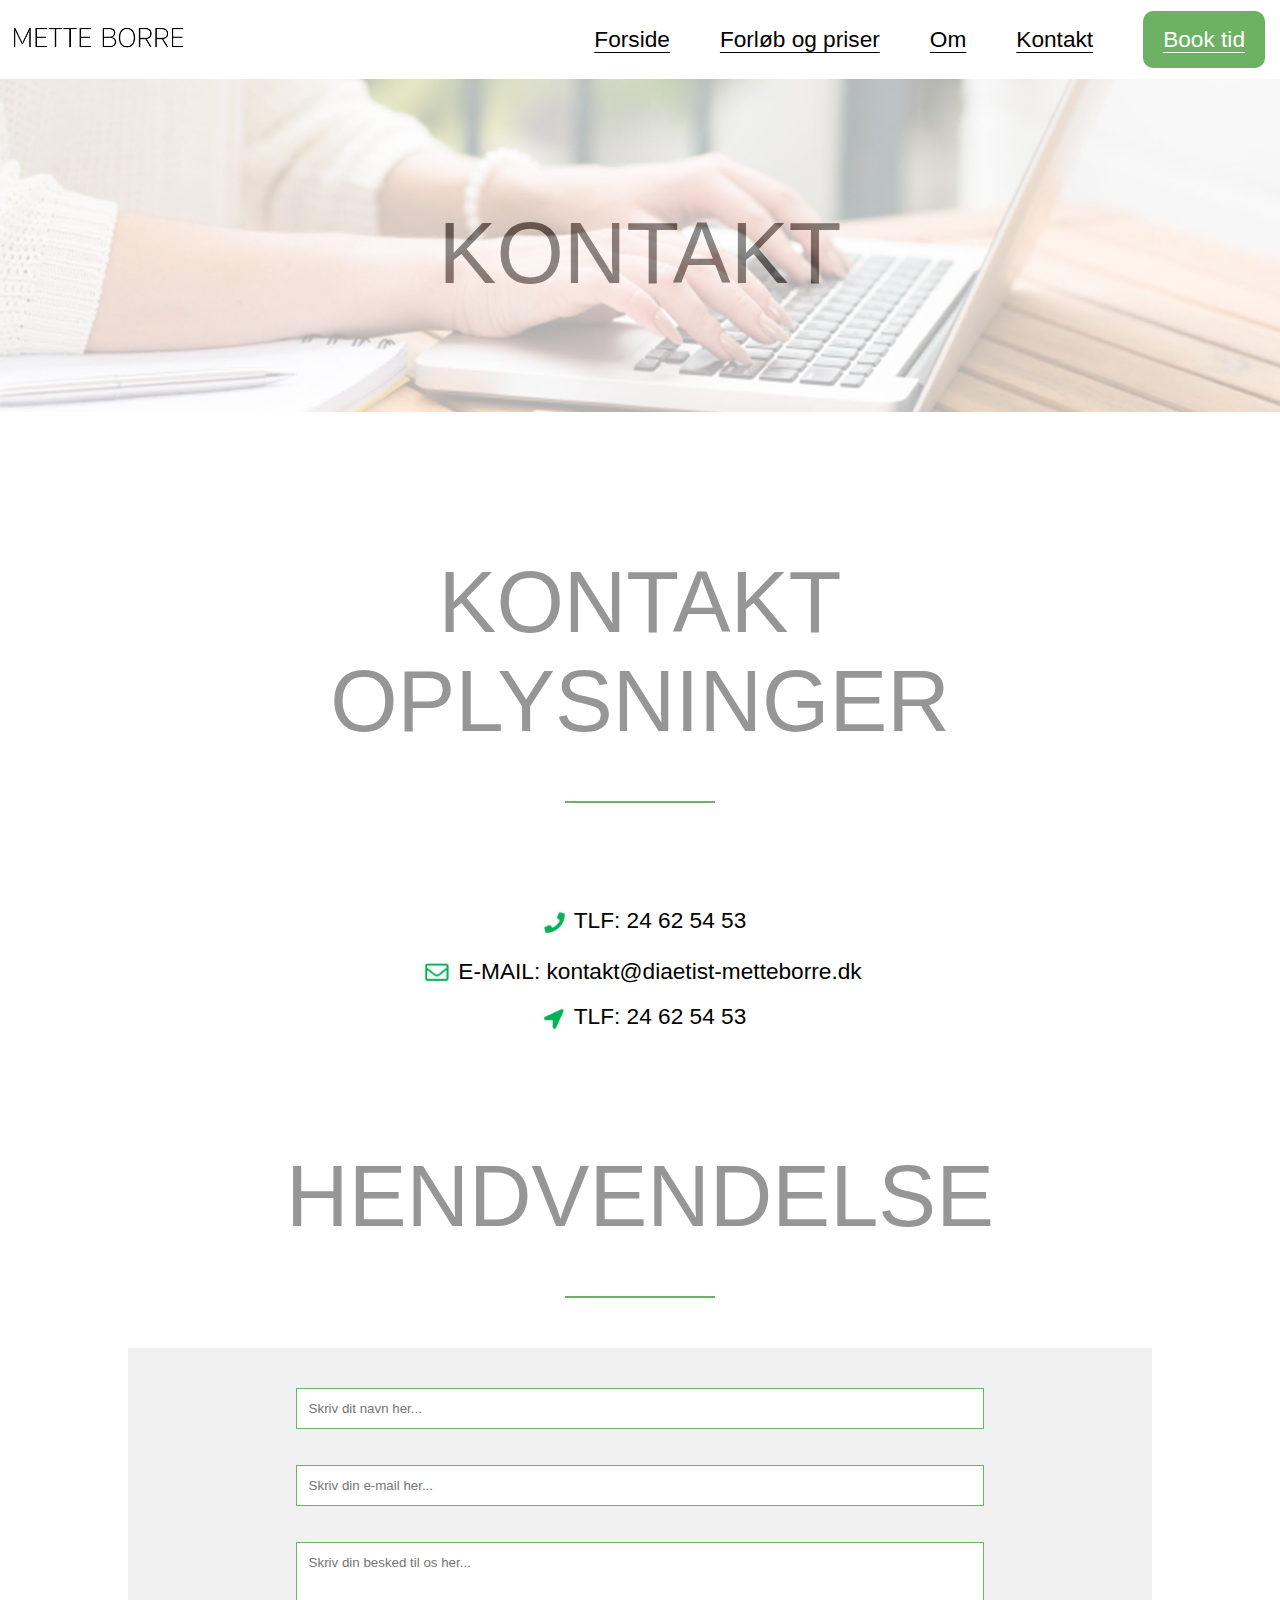
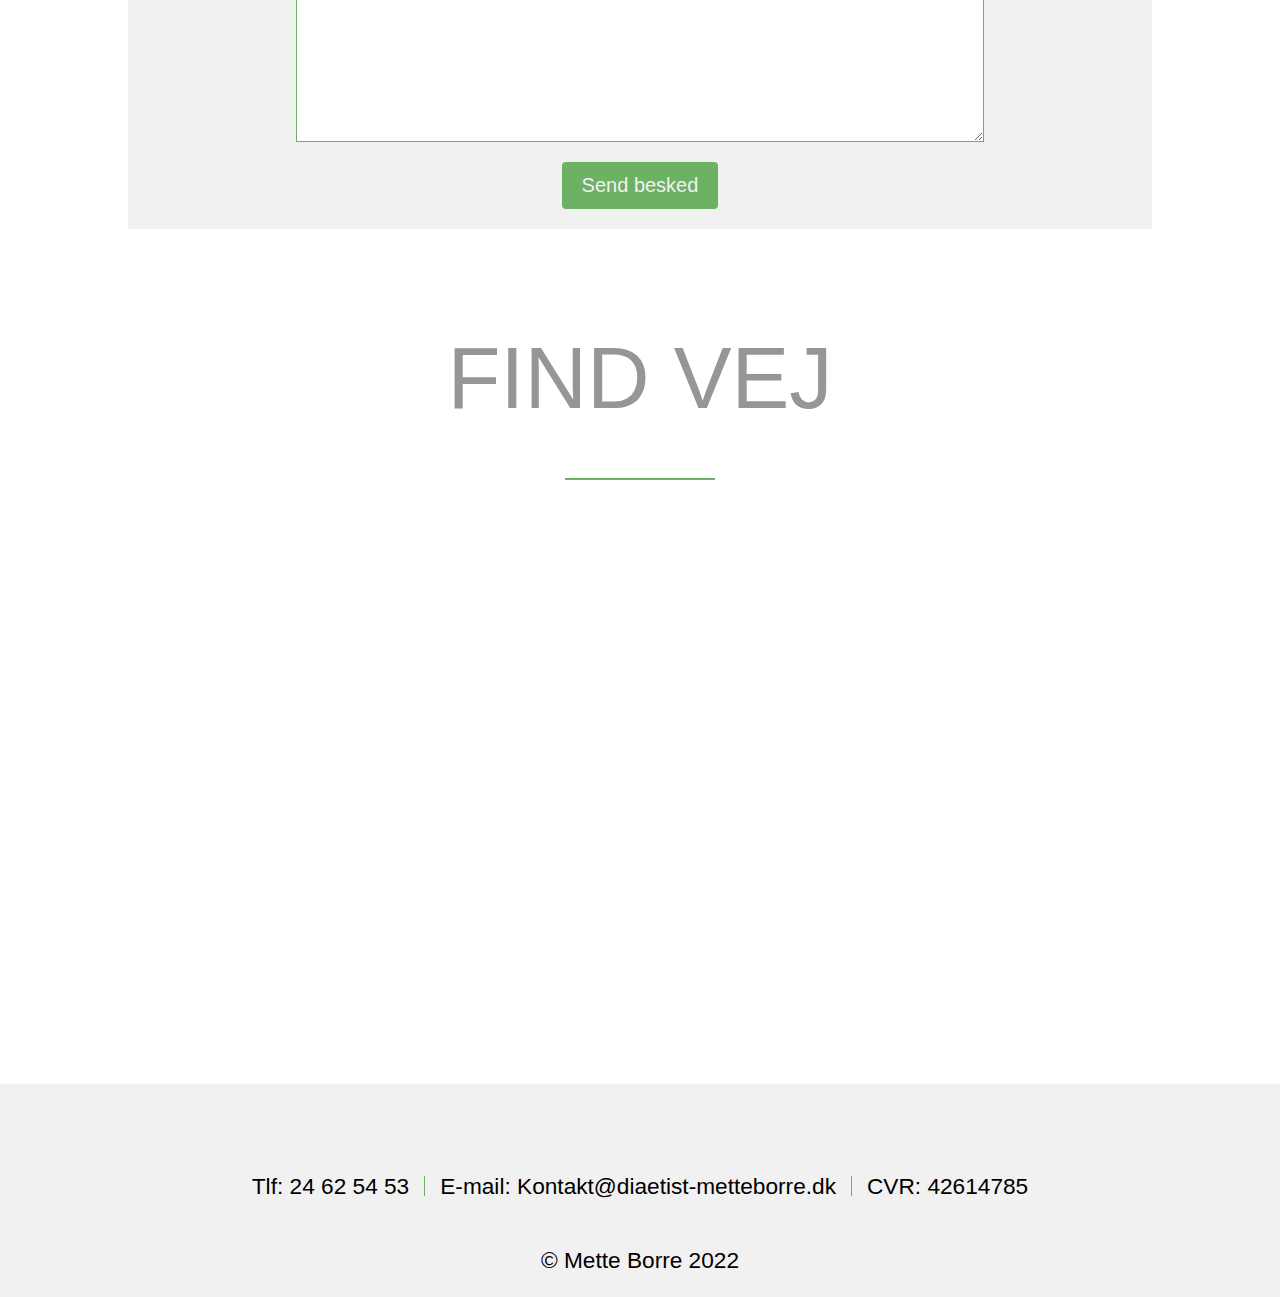
<file: diætistmetteborre/kontakt.html>
<!DOCTYPE html>
<html lang="en">
<head>
    <meta charset="UTF-8">
    <meta http-equiv="X-UA-Compatible" content="IE=edge">
    <meta name="viewport" content="width=device-width, initial-scale=1.0">
    <link rel="stylesheet" href="stylesheet.css">
    <title>Diætist Mette Borre</title>
</head>

<body>

<header>
    
<!-- LOGO MED LINK TIL FORSIDE -->
<div id="logo">
<a href="index.html"> <img src="images/logo.png" alt="logo" width="200px"></a> 
</div>

<!-- BURGERMENU TIL MOBILVERSION -->

<div class="burgermenu">  
    <div class="dropdown-button">
    <a href=""><img src="images/burgermenu.png" alt="Burgermenu" id="burger-icon"> </a>
    </div>

    <div class="dropdown-content">
        <a href="index.html">Forside</a>
        <a href="error.html">Forløb og priser</a>
        <a href="om.html">Om</a>
        <a href="kontakt.html">Kontakt</a>
        <a href="booktid.html" class="green-box">Book tid</a>
    </div>


</div> 


<!-- NAVIGATIONSBAR MED DROPDOWN FUNKNTION -->
<div class="navigationsbar">    

    <div class="dropdown">  
        <div class="dropdown-button">
        <a href="index.html">Forside</a>
        </div>

        <div class="dropdown-content">
            <a href="index.html#hvemerjeg">Hvem er jeg?</a>
            <a href="index.html#behandlinger">Behandlinger</a>
            <a href="index.html#udtalelser">Udtalelser</a>
        </div>
    </div> 

    <div class="dropdown">  
        <div class="dropdown-button">
           <a href="error.html" >Forløb og priser </a>
        </div>

        <div class="dropdown-content">
            <a href="error.html">Priser</a>
            <a href="error.html">Behandlinger</a>
            <a href="error.html">Foredrag og undervisning</a>
        </div>
    </div> 

    <div class="dropdown">  
        <div class="dropdown-button">
           <a href="om.html" >Om</a>
        </div>

        <div class="dropdown-content">
            <a href="om.html#ommig">Om mig</a>
            <a href="om.html#mine-bøger">Mine bøger</a>
            <a href="om.html#mintilgang">Min tilgang</a>
        </div>
    </div> 

    <div class="dropdown">  
        <div class="dropdown-button">
           <a href="kontakt.html" >Kontakt</a>
        </div>

        <div class="dropdown-content">
            <a href="#kontaktoplysninger">Kontakt oplysninger</a>
            <a href="#henvendelse">Henvendelse</a>
            <a href="#findvej">Find vej</a>
        </div>
    </div> 

        <a href="booktid.html" class="green-box">Book tid</a>

</div>

</header>

<img class="hero-photo" src="images/kontakt-hero.jpg" alt="Hænder på tasterne">

<h1 class="hero-text">KONTAKT</h1>

<main>

<h1 id="kontaktoplysninger">KONTAKT <br> OPLYSNINGER</h1>
<hr class="green-line">

<section class="kontaktoplysninger">
<div class="two-boxes">
<img src="images/telefon-ikon.jpg" alt="Telefon" >
<p>TLF: 24 62 54 53</p>
</div>

<div class="two-boxes">
<img src="images/mail-ikon.jpg" alt="Mail">
<p>E-MAIL: kontakt@diaetist-metteborre.dk</p>
</div>

<div class="two-boxes">
<img src="images/lokation-ikon.jpg" alt="Lokation">
<p>TLF: 24 62 54 53</p>
</div>
</section>


<h1 id="henvendelse">HENDVENDELSE</h1>

<hr class="green-line">

<div class="container">
       
         <form action="tak-for-din-besked.html">
           <label for="fname"></label>
           <input type="text" id="fname" name="firstname" placeholder="Skriv dit navn her...">
       
           <label for="lname"></label>
           <input type="text" id="lname" name="lastname" placeholder="Skriv din e-mail her...">
       
           <label for="subject"></label>
           <textarea id="subject" name="subject" placeholder="Skriv din besked til os her..." style="height:200px"></textarea>
            <br>
           <input type="submit" value="Send besked" >
         </form>
</div>

<section id="findvej">
<h1>FIND VEJ</h1>

<hr class="green-line">

<iframe src="https://www.google.com/maps/embed?pb=!1m18!1m12!1m3!1d555.9461925808076!2d10.208509929251186!3d56.12624039879093!2m3!1f0!2f0!3f0!3m2!1i1024!2i768!4f13.1!3m3!1m2!1s0x464c4064f3a2b0a9%3A0x3fe805ad1e82dc00!2sOddervej%2016%2C%208000%20Aarhus!5e0!3m2!1sda!2sdk!4v1653304042779!5m2!1sda!2sdk" width="100%" height="450px" style="border:0;" allowfullscreen="" loading="lazy" referrerpolicy="no-referrer-when-downgrade"></iframe>
</section>

</main>

</body>

<footer>
        <section class="three-boxes">
            <p>Tlf: 24 62 54 53 </p>  
            <div class="vertical"></div>
            <p>E-mail: Kontakt@diaetist-metteborre.dk</p>
            <div class="vertical"></div>
            <p>CVR: 42614785</p>
        </section>
    
        <p>© Mette Borre 2022</p>
</footer>

</html>
</file>
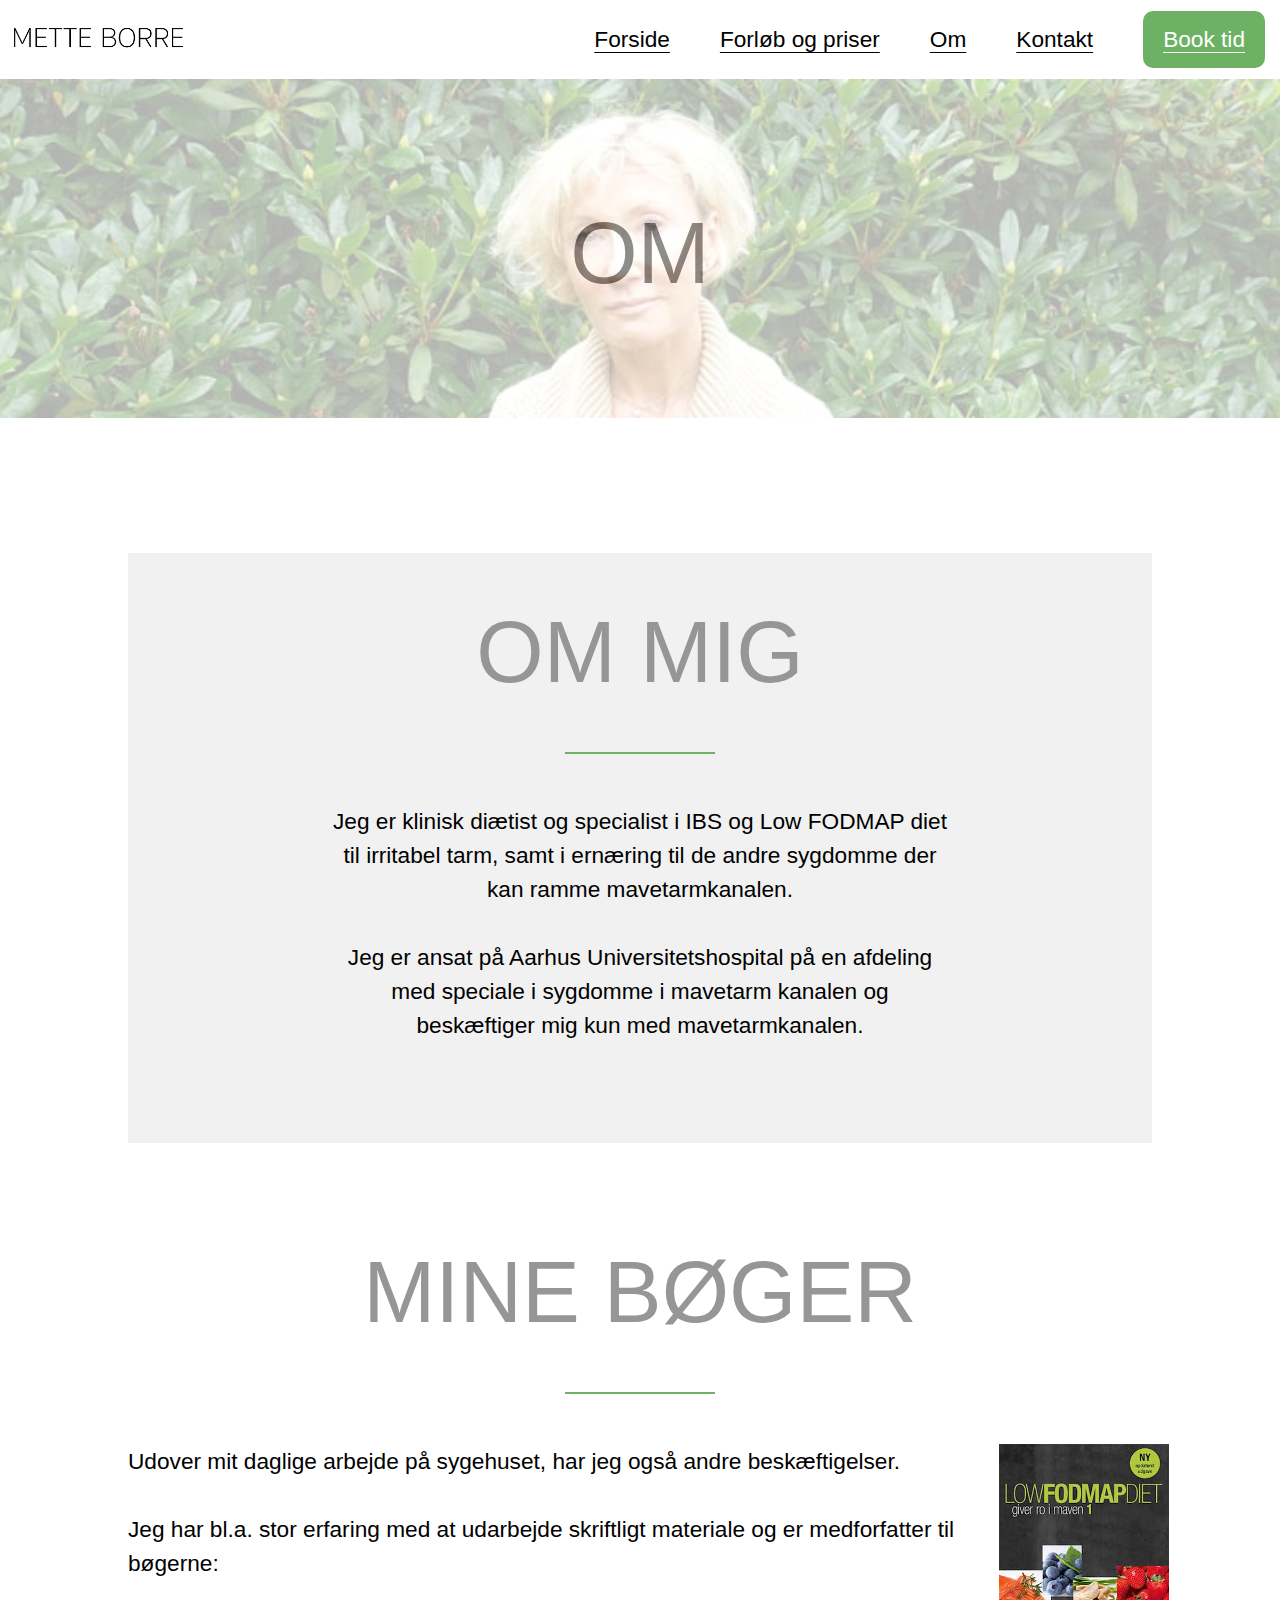
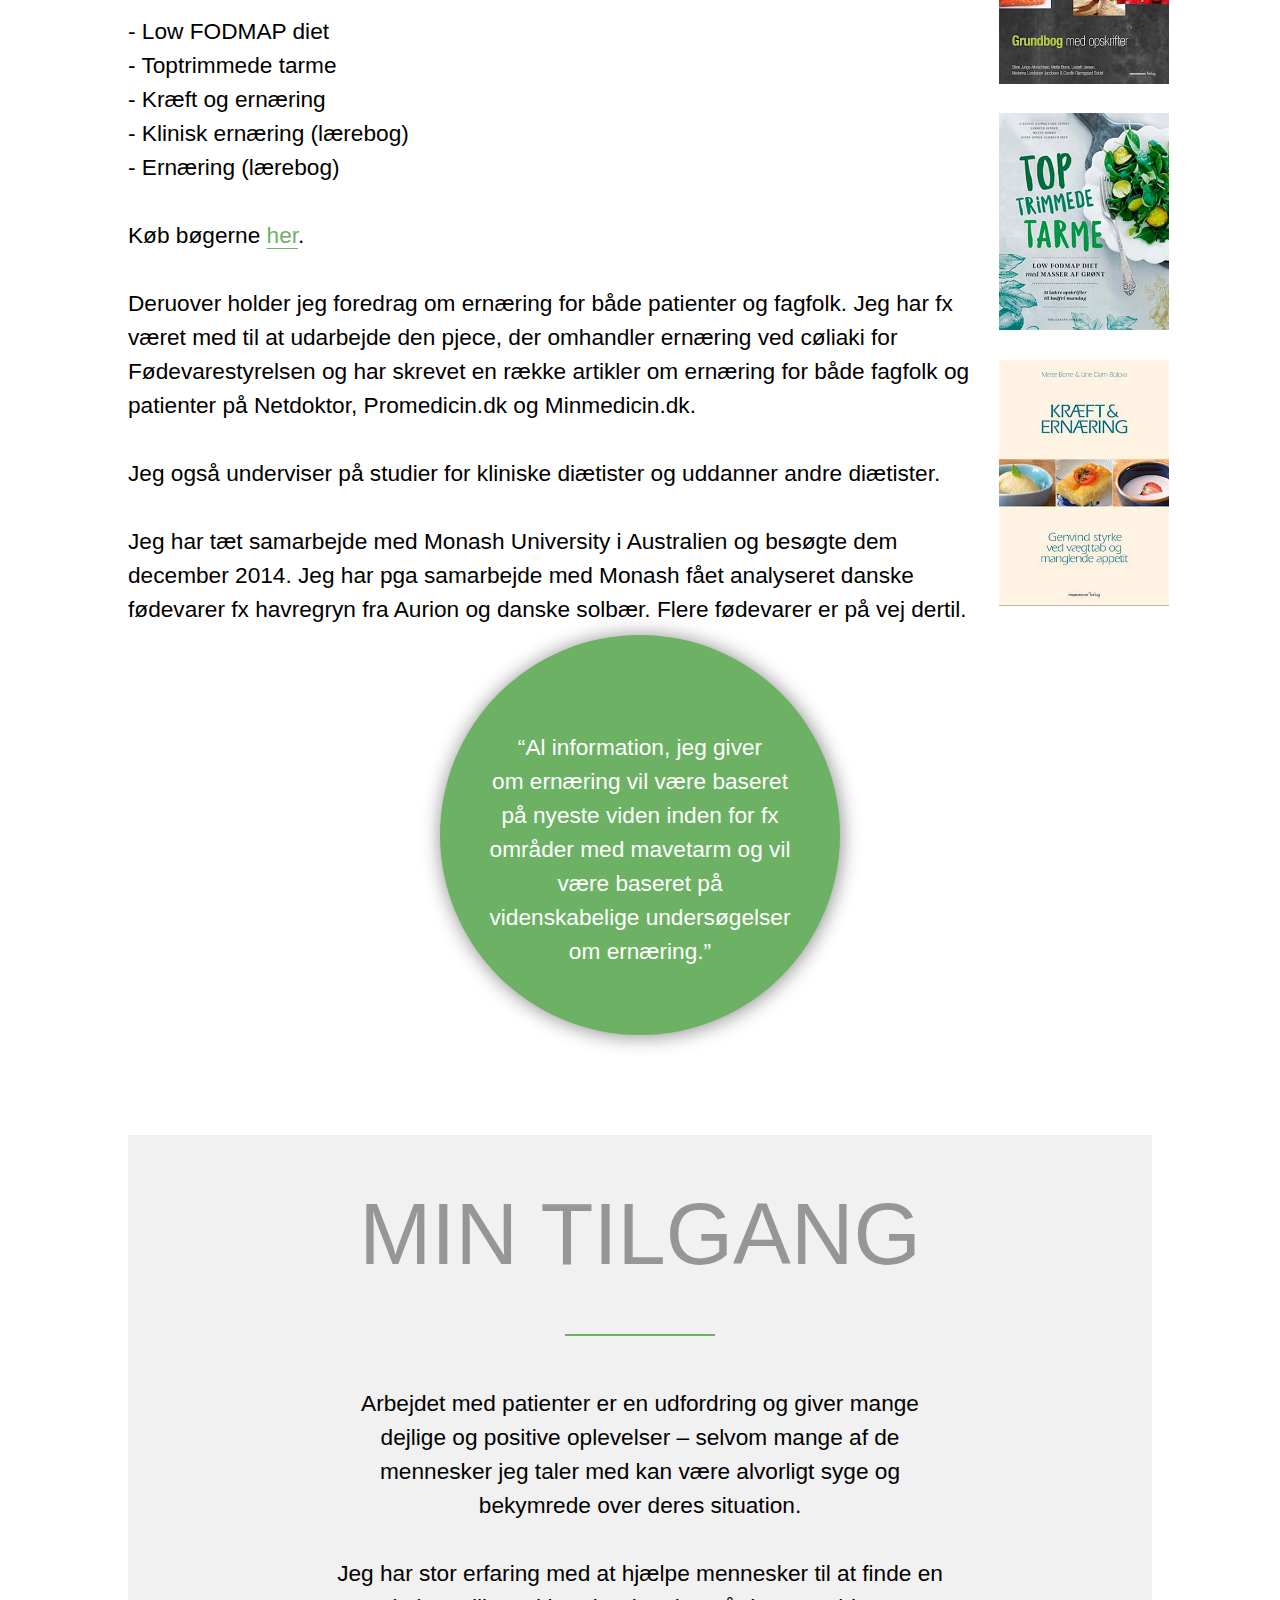
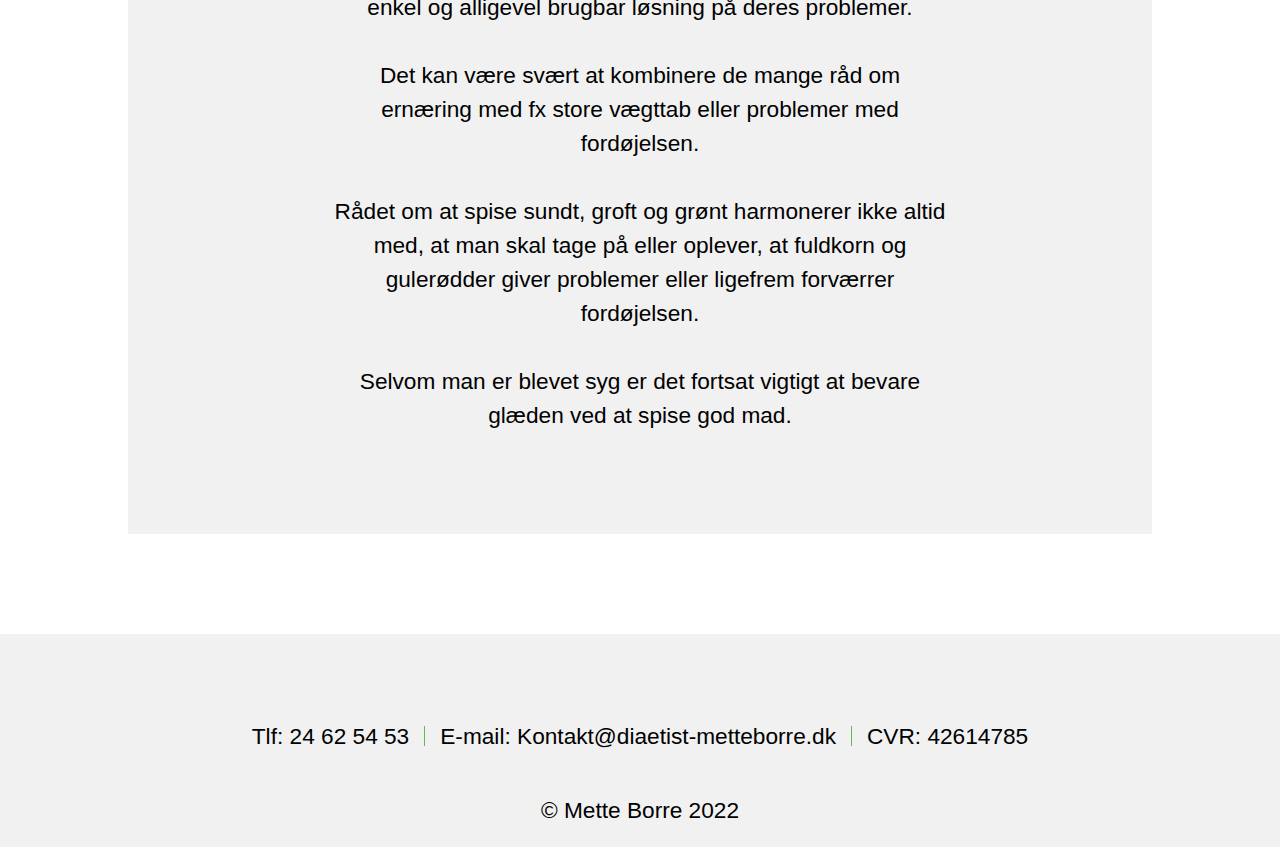
<file: diætistmetteborre/om.html>
<!DOCTYPE html>
<html lang="en">
<head>
    <meta charset="UTF-8">
    <meta http-equiv="X-UA-Compatible" content="IE=edge">
    <meta name="viewport" content="width=device-width, initial-scale=1.0">
    <link rel="stylesheet" href="stylesheet.css">
    <title>Diætist Mette Borre</title>
</head>

<body>

<header>
    
<!-- LOGO MED LINK TIL FORSIDE -->
<div id="logo">
<a href="index.html"> <img src="images/logo.png" alt="logo" width="200px"></a> 
</div>

<!-- BURGERMENU TIL MOBILVERSION -->


<div class="burgermenu">  
    <div class="dropdown-button">
    <a href=""><img src="images/burgermenu.png" alt="Burgermenu" id="burger-icon"> </a>
    </div>

    <div class="dropdown-content">
        <a href="index.html">Forside</a>
        <a href="error.html">Forløb og priser</a>
        <a href="om.html">Om</a>
        <a href="kontakt.html">Kontakt</a>
        <a href="booktid.html" class="green-box">Book tid</a>
    </div>

</div> 


<!-- NAVIGATIONSBAR MED DROPDOWN FUNKNTION -->
<div class="navigationsbar">    

    <div class="dropdown">  
        <div class="dropdown-button">
        <a href="index.html">Forside</a>
        </div>

        <div class="dropdown-content">
            <a href="index.html#hvemerjeg">Hvem er jeg?</a>
            <a href="index.html#behandlinger">Behandlinger</a>
            <a href="index.html#udtalelser">Udtalelser</a>
        </div>
    </div> 

    <div class="dropdown">  
        <div class="dropdown-button">
           <a href="error.html" >Forløb og priser </a>
        </div>

        <div class="dropdown-content">
            <a href="error.html">Priser</a>
            <a href="error.html">Behandlinger</a>
            <a href="error.html">Foredrag og undervisning</a>
        </div>
    </div> 

    <div class="dropdown">  
        <div class="dropdown-button">
           <a href="om.html" >Om</a>
        </div>

        <div class="dropdown-content">
            <a href="om.html#ommig">Om mig</a>
            <a href="om.html#mine-bøger">Mine bøger</a>
            <a href="om.html#mintilgang">Min tilgang</a>
        </div>
    </div> 

    <div class="dropdown">  
        <div class="dropdown-button">
           <a href="kontakt.html" >Kontakt</a>
        </div>

        <div class="dropdown-content">
            <a href="kontakt.html#kontaktoplysninger">Kontakt oplysninger</a>
            <a href="kontakt.html#henvendelse">Henvendelse</a>
            <a href="kontakt.html#findvej">Find vej</a>
        </div>
    </div> 

        <a href="booktid.html" class="green-box">Book tid</a>

</div>

</header>


<img class="hero-photo" src="images/om-hero.jpg" alt="Mette Borre">

<h1 class="hero-text">OM</h1>

<main>
<section class="grey-box">
    <h1 id="ommig">OM MIG</h1>
    <hr class="green-line">
    <p>
    Jeg er klinisk diætist og specialist i IBS og Low FODMAP diet til irritabel tarm, samt i ernæring til de andre sygdomme der kan ramme mavetarmkanalen. 
    <br>
    <br>
    Jeg er ansat på Aarhus Universitetshospital på en afdeling med speciale i sygdomme i mavetarm kanalen og beskæftiger mig kun med mavetarmkanalen.
    </p>
</section>

<h1 id="minebøger">MINE BØGER</h1>
<hr class="green-line">

<section class="two-boxes coloumn-reverse">

    <div>
        <p>
        Udover mit daglige arbejde på sygehuset, har jeg også andre beskæftigelser.
        <br>
        <br>
        Jeg har bl.a. stor erfaring med at udarbejde skriftligt materiale og er medforfatter til bøgerne:
        <br>
        <br>
             - Low FODMAP diet
             <br>
             - Toptrimmede tarme 
             <br>
             - Kræft og ernæring
             <br>
             - Klinisk ernæring (lærebog)
             <br>
             - Ernæring (lærebog)

        <br>
        <br>
        Køb bøgerne <a href="https://www.saxo.com/dk/forfatter/mette-borre_6644432" class="green-link" target="_blank">her</a>.
        <br>
        <br>
        Deruover holder jeg foredrag om ernæring for både patienter og fagfolk. Jeg har fx været med til at udarbejde den pjece, der omhandler ernæring ved cøliaki for Fødevarestyrelsen og har skrevet en række artikler om ernæring for både fagfolk og patienter på Netdoktor, Promedicin.dk og Minmedicin.dk.
        <br>
        <br>
        Jeg også underviser på studier for kliniske diætister og uddanner andre diætister. 
        <br>
        <br>
        Jeg har tæt samarbejde med Monash University i Australien og besøgte dem december 2014. Jeg har pga samarbejde med Monash fået analyseret danske fødevarer fx havregryn fra Aurion og danske solbær. Flere fødevarer er på vej dertil. 
            </p>
    </div>

    <div class="books">
        <img src="images/bog-1.jpg" alt="Low Fodmap Diet">
        <img src="images/bog-2.jpg" alt="Top Trimmede Tarme">
        <img src="images/bog-3.jpg" alt="Kræft og Ernæring">
    </div>
</section>

<section class="green-circle">
    <p>
    “Al information, jeg giver <br> om ernæring vil være baseret på nyeste viden inden for fx områder med mavetarm og vil være baseret på videnskabelige undersøgelser om ernæring.”
    </p>
</section>

<section class="grey-box">
<h1 id="mintilgang">MIN TILGANG</h1>
<hr class="green-line">
<p>
    Arbejdet med patienter er en udfordring og giver mange dejlige og positive oplevelser – selvom mange af de mennesker jeg taler med kan være alvorligt syge og bekymrede over deres situation. 
    <br>
    <br>
    Jeg har stor erfaring med at hjælpe mennesker til at finde en enkel og alligevel brugbar løsning på deres problemer. 
    <br>
    <br>
    Det kan være svært at kombinere de mange råd om ernæring med fx store vægttab eller problemer med fordøjelsen. 
    <br>
    <br>
    Rådet om at spise sundt, groft og grønt harmonerer ikke altid med, at man skal tage på eller oplever, at fuldkorn og gulerødder giver problemer eller ligefrem forværrer fordøjelsen. 
    <br>
    <br>
    Selvom man er blevet syg er det fortsat vigtigt at bevare glæden ved at spise god mad.</p>

</section>

</main>

</body>

<footer>

    <section class="three-boxes">
        <p>Tlf: 24 62 54 53 </p>  
        <div class="vertical"></div>
        <p>E-mail: Kontakt@diaetist-metteborre.dk</p>
        <div class="vertical"></div>
        <p>CVR: 42614785</p>
    </section>
    
    <p>© Mette Borre 2022</p>
    </footer>

</html>
</file>
<file: diætistmetteborre/stylesheet.css>
/*Generelle hjemmeside regler - indhold udfylder hele hjemmesiden og samme skrifttype til hele siden*/
* {
  margin: 0;
  padding: 0;    
  box-sizing: border-box;
  font-family: interstate,sans-serif;
}

/*------------------------------------------ Header og navigationsbar ------------------------------------------*/

/*Sticky header, der "sidder fast" i vinduet mens man ruller ned på siden*/
header {
    align-items: center;
    top: 0;
    width: 100%;
    z-index: 1;
    position:sticky;
    display: flex;
    background-color: white;
}

header > .navigationsbar {
    display: flex;
    font-size: 17pt;
    font-weight: 100;
    position: absolute;
    right: 15px;
    align-items: center;
}

header > .navigationsbar > .dropdown > .dropdown-button > a{
    color: black;
    margin-right: 50px;
}




/*------------------------------------------ Forside ------------------------------------------*/

/*Hero sektion*/
#forside-hero {
    background-image: url(images/forside-hero.jpg);
    background-size:cover;
    display: block;
}

#forside-hero > div > h2 {
    padding-top: 15%;
    padding-bottom: 20%;
    padding-left: 35%;
    font-size: 6vw;
    right:0px;
    text-align: center;
    color: white;
    font-weight: 200;
}

/*Animation til herotekst*/
.fadeUp {
  animation: fadeUp 1.2s both;
}

@keyframes fadeUp {
  0% {
    opacity: 0;
    transform: translateY(50px);
  }
  
  100% {
    opacity: 1;
    transform: translateY(0);
  }
}

/*Behandlinger*/
.cards {
    display:flex;
    flex-wrap:wrap;
    width:100%;
    justify-content: center;
    padding-bottom: 100px;
  }

.cards > div {
    height: 200px;
    background-size: cover;
    background-repeat: no-repeat;
    margin: 15px;
    width:300px;
    box-shadow:  2px 2px 10px rgba(0, 0, 0, 0.479);
    text-align: center;
    padding-top: 40px;
}

.cards > div > p {
  color: white;
  font-weight: 500;
  text-shadow: 2px 2px 10px black;
  padding-bottom: 20px;
 }

/*Billeder til forskellige "behandlinger"*/

#card-1 {
    background-image: url(images/cøliaki.jpg);
}

#card-2 {
   background-image: url(images/irritabel-tyktarm.jpg);
}

#card-3 {
    background-image: url(images/crohns-sygdom.jpg);
}

#card-4 {
   background-image: url(images/stomi.jpg);
}

#card-5 {
    background-image: url(images/colitis-ulcerosa.jpg);
}

#card-6 {
   background-image: url(images/low-fodmap-diet.jpg);
}

/*------------------------------------------ Om ------------------------------------------*/

/*Flexbox af 2 "kasser" så de står ved siden af hinanden*/

.two-boxes {
    display: flex;
    justify-content:center;
}

.two-boxes > :last-child > img {
    padding-bottom: 15%;
    flex-direction: column;
}

.green-link {
  color: #6db264;
}

/*Grøn cirkel med tekst*/

.green-circle {
    background-color: #6db264;
    width: 400px;
    height: 400px;
    margin-top: 200px;
    border-radius: 200px;
    overflow:auto;
    margin: auto;
    box-shadow: 1px 1px 20px  rgba(0, 0, 0, 0.466);
}

.green-circle > p {
    width: 320px;
    text-align: center;
    margin:auto;
    color: white;
    padding-top:95px;
}

.hero-text {
  color: rgb(93, 93, 93);
  font-weight: 200;
  padding-top: 125px;
  padding-bottom: 150px;
}


/*----------------------------------- Kontakt ----------------------------------- */

#kontaktoplysninger {
    padding-top: 100px;
}


.kontaktoplysninger > div > img{
    max-width:40px;
    display: inline-block;
}

.kontaktoplysninger > div {
display: flex;
padding-bottom: 10px;
}

.kontaktoplysninger {
    padding-top: 50px;
    padding-bottom: 100px;
}

/*Henvendelse funktion*/
input[type=text], select, textarea {
    width: 70%;
    padding: 12px;
    box-sizing:border-box;
    border-color: #6db264;
    border-style: solid;
    border-width: 0.3px;
    margin-top: 20px;
    margin-bottom: 16px;
    resize: vertical;
}

/*Knap til send besked*/
input[type=submit] {
    background-color:#6db264;
    color:#f1f1f1;
    padding: 12px 20px;
    border: none;
    border-radius: 4px;
    cursor: pointer;
    font-size: 20px;
}

/*Design af den "store" kasse til hendvelse-funktion*/
.container {
    background-color:#f1f1f1;
    padding: 20px;
    text-align: center;
}

/*Design af tekst i kasserne til henvendelse-funktion*/
label {
    color: #878787;
    font-size: 20px;
}

#findvej {
  padding-top: 100px;
  margin: auto;
}


/*------------------------------------------ Footer ------------------------------------------*/

footer {
  background-color:#f1f1f1;
  padding-top: 70px;
  margin-top:  100px;
  text-align: center;
  padding-bottom: 20px;
}

footer > section {
  display: flex;
  align-items: center; 
}

/*Vertical grøn line*/
.vertical {
  border-left: 1px solid #6db264;
  height: 20px;
}

/*Flexbox af tre "kasser" så de står på linje*/
.three-boxes {
  display: flex;
  justify-content: center;
  align-items: center;
}

.three-boxes > p {
  padding: 15px;
}

footer > p {
    padding-top:25px;
}

/*--------------------------------- Error ------------------------------ */

.error {
  padding-top: 15%;
}

/*------------------------------------------ Generelle regler ------------------------------------------*/

/*centrering af indhold*/
.centrering {
  text-align: center;
  width: 40%;
}

/*Horisontal grøn linje*/
.green-line {
    border-color: #6db264;
    width: 150px;
    margin: auto;
    margin-top:50px;
    margin-bottom: 50px;
    border-style:solid;
    text-decoration-thickness: 2;
}

/*Kortere horisontal grøn linje - brugt til sektion med "behandlinger"*/

.short-green-line {
    border-color: #6db264;
    width: 50px;
    border-style: solid;
    margin: auto;
}

/*Grøn boks til "læs mere"-knapper og book tid*/
.green-box {
    padding: 15px 20px 15px 20px;
    background-color:#6db264;
    color: white;
    border-radius: 10px;
    font-weight: 200;
}

/*Linje under ALLE links - tyndere og mere luft*/
a {
  text-underline-offset:5px;
  text-decoration-thickness: 1px;
}

/*Smooth scrool når man klikker på et link, som linker til en sektion på siden*/
html {
  scroll-behavior: smooth;
  scroll-padding-top: 80px;
}

/*Grå boks til sektioner med tekststykke og overskrift*/
.grey-box {
    padding-top: 50px;
    padding-bottom: 50px;
    margin-top: 100px;
    margin-bottom: 100px;
    background-color: #f1f1f1;
    text-align: center;
    font-weight: 100;
    font-size: 15pt;
}

.grey-box > h1 {
    max-width: 90%;
    margin:auto;
}

/*Bredde på alt indhold UNDER hero sectioner, så der kommer whitespace i siderne */

main {
    width: 80%;
    margin: auto;
}

/*Skrift typer*/
h1 {
    font-size: 65pt;
    font-weight: 200;
    color: #969696;
    text-align: center;
}

h2 {
    font-size: 70pt;
    font-weight: bold;
}

p {
    font-size: 17pt;
    line-height: 1.5;
    font-weight: 100;
}

/*------------------------------Book tid------------------------------------*/

/*Hero billede på alle sider (undtagen forside), som er transperant og position:absolute, så tekst kan så over billedet*/
.hero-photo{
  opacity: 0.3;
  width: 100%;
  position: absolute;
}

/*placering af kalderen*/
.calender {
  padding-top: 50px;
}

/*styling af øverste del af kalderen, hvor der står "juni 2022"*/
.month {
  padding: 70px 25px;
  width: 100%;
  background: #6db264;
  text-align: center;
}

/*styling af skrift til øverste del af kalderen*/
.month ul li {
  color: white;
  font-size: 20px;
  text-transform: uppercase;
  letter-spacing: 3px;
}

/*pil til venstre*/
.month .prev {
  float: left;
  padding-top: 10px;
}

/*pil til højre*/
.month .next {
  float: right;
  padding-top: 10px;
}

/*Miderste del af kalderen hvor ugedagene står -> baggrundsfarve samt størrelse på "kassen"*/
.weekdays {
  margin: 0;
  padding: 10px 0;
  background-color: #ddd;
}

/*Miderste del af kalderen hvor ugedagene står -> placering af tekst ved siden af hinanden samt afstand mellem dem.*/
.weekdays > li {
  display: inline-block;
  width: 13.6%;
  color: #666;
  text-align: center;
}

/*Nederste dal af kalderen -> baggrundsfarve og størrelse på "kassen"*/
.days {
  padding: 10px 0;
  background: #eee;
  margin: 0;
  margin-bottom: 100px;
}

/*Nederste dal af kalderen --> placering af text i "kassen" */
.days > li {
  list-style-type: none;
  display: inline-block;
  width: 13.6%;
  text-align: center;
  margin-bottom: 5px;
  font-size:17px;
  color: #777;
}

/*Nederste dal af kalderen --> Styling af datoer*/
.days > li > a {
  padding: 5px;
  text-decoration: none;
  color: rgb(83, 83, 83);
}

/*Gør datoen grøn, når markøren køre over den*/
.days > li > a:hover{
  background-color: #6db264;
}

/*Gør datoen grøn, når man klikker på den*/
.days > li > a:focus {
  background-color: #6db264;
}

.book-tid {
  text-align: center;
}

ul {
  list-style-type: none;
  }
  
/*--------------------------Mobil version-------------------------------*/

@media only screen and (max-width:768px) {
  h1 {
    font-size: 60px;
  }

  main {
    width: 100%;
  }

  .grey-box > p {
    padding-left: 10%;
    padding-right: 10%;
    padding-bottom: 50px;
  }

  .grey-box {
    margin-top: 50px;
  }

  .three-boxes {
    flex-direction: column;
  }

  .three-boxes > p {
    width:100%;
    text-align: center;
  }

  #three-boxes > div:nth-of-type(2) {
    flex-direction: column-reverse;
  }

  header > .navigationsbar{
    display: none;
  }

  footer > p {
    font-size: 15px;
    padding-top:40px;
  }

  footer > .three-boxes > p {
    font-size: 17px;
    padding:5px;
  }

  footer > .three-boxes > .vertical {
    display: none;
  }

  /*Burgermenu*/

  .burgermenu {
    position: absolute;
    right: 15px;
    align-items: center;
    justify-content: center;
    display: flex;
  }

  #burger-icon {
    width:50px;
    padding-right: 10px;
  }

  .burgermenu > .dropdown-content > a {
    color: white;
    padding: 12px 16px;
    text-decoration: none;
    display: block;
    text-align: left;
    font-size: 15pt;
    font-weight: 150;
  }
  
  /*Styling af "underlinks" i navigationbaren */
   .burgermenu > .dropdown-content {
    display: none;
    position: absolute;
    background-color:rgb(187, 187, 187);
    box-shadow: 0px 8px 16px 0px rgba(0,0,0,0.2);
    top: 0;
    right: 0;
    width: 400px;
  }

  /*Styling af "underlinks" når markøren bevæges over linket*/
  .burgermenu >.dropdown-content > a:hover {
    background-color: lightgrey;
  }
  
  /*Gør "underlinks"/dropdown synlig */
  .burgermenu:active >  .dropdown-content {
    display: block;
  }

  .dropdown-content:hover {
    display: block;
  }

  .burgermenu > .dropdown-content > .green-box {
    border-radius: 0px;
  }

  .hero-text {
  padding-top: 35px;
  padding-bottom: 40px;
  }

  .coloumn-reverse {
    flex-direction: column-reverse;
  }

 .two-boxes > .books {
    display: flex;
  }

  .two-boxes > :last-child > img {
    width: 120px;
    margin: auto;
  }

  .coloumn-reverse > div > p {
    width: 85%;
    margin: auto;
    padding-bottom: 50px;
  }

  #findvej {
    width: 100%;
  }
}

@media only screen and (min-width:768px) {
.grey-box > p{
  padding: 0% 20% 5% 20%;
}

#three-boxes > hr {
    display: none;
  }

  .burgermenu {
    display: none;
  }

  /*Styling af links i navigationsbar*/
.dropdown-content > a {
  float: none;
  color: white;
  padding: 12px 16px;
  text-decoration: none;
  display: block;
  text-align: left;
  font-size: 15pt;
}

/*Styling af "underlinks" i navigationbaren */
.dropdown-content {
  display: none;
  position: absolute;
  background-color:rgb(187, 187, 187);
  min-width: 160px;
  box-shadow: 0px 8px 16px 0px rgba(0,0,0,0.2);
}

/*Styling af "underlinks" når markøren bevæges over linket*/
.dropdown-content > a:hover {
  background-color: lightgrey;
}

/*Gør "underlinks"/dropdown synlig */
.dropdown:hover > .dropdown-content {
  display: block;
}

.two-boxes > .books > img {
  width: 170px;
  margin-left: 10%;
}

#findvej {
  width: 50%;
}

#three-boxes > div:nth-of-type(2) {
  padding-top: 50px;
}

#three-boxes > div:nth-of-type(3) {
  padding-top: 50px;
}

}
</file>
